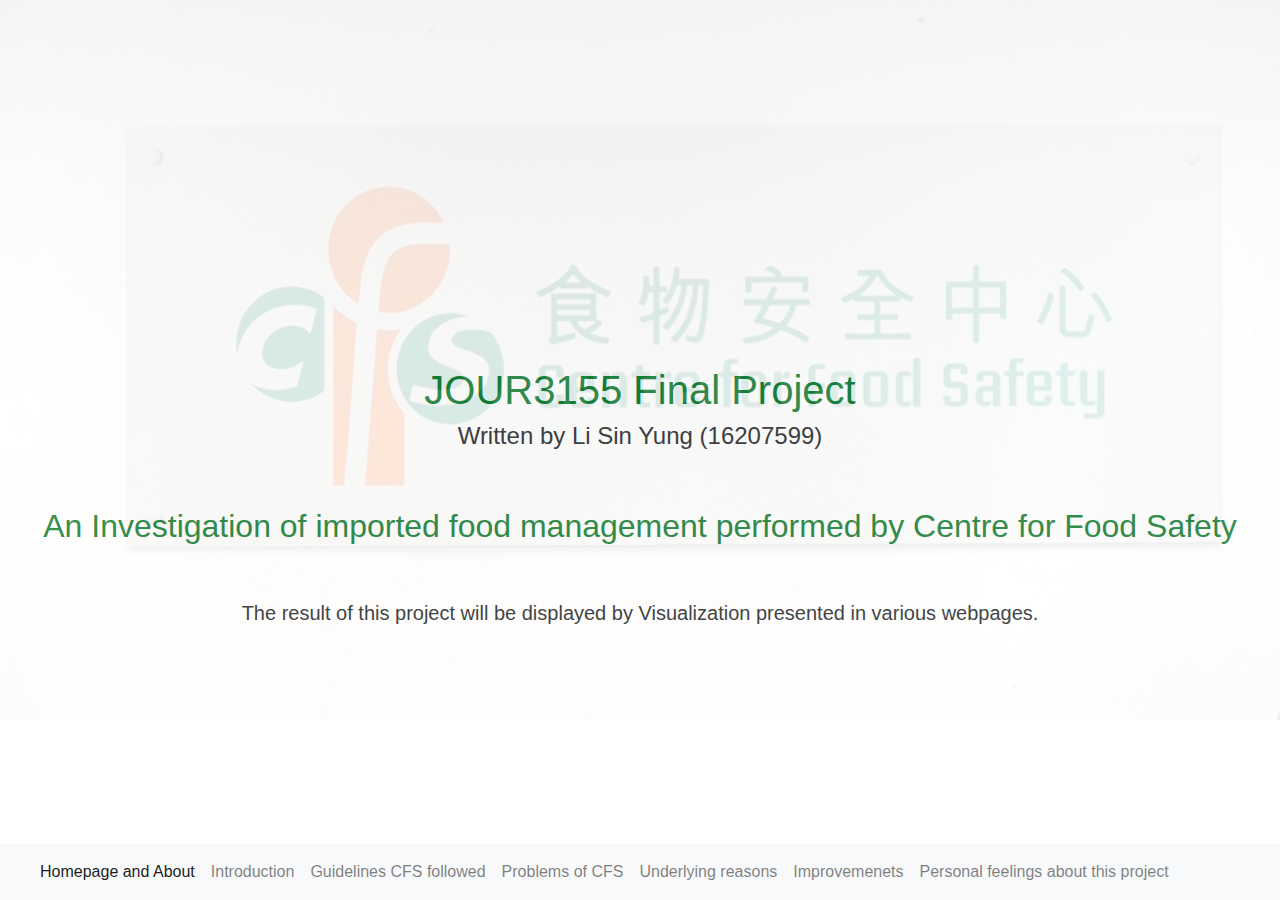
<file: index.html>
<!doctype html>
<html>

<head>
    <meta name="viewport" content="width=device-width, initial-scale=1">
    <title>JOUR3155 Final Project</title>
    <link rel="stylesheet" href="https://stackpath.bootstrapcdn.com/bootstrap/4.3.1/css/bootstrap.min.css"
        integrity="sha384-ggOyR0iXCbMQv3Xipma34MD+dH/1fQ784/j6cY/iJTQUOhcWr7x9JvoRxT2MZw1T" crossorigin="anonymous">
    <link rel="stylesheet" type="text/css" href="style.css" />
    <script src="https://code.jquery.com/jquery-3.3.1.slim.min.js"
        integrity="sha384-q8i/X+965DzO0rT7abK41JStQIAqVgRVzpbzo5smXKp4YfRvH+8abtTE1Pi6jizo"
        crossorigin="anonymous"></script>
    <script src="https://cdnjs.cloudflare.com/ajax/libs/popper.js/1.14.7/umd/popper.min.js"
        integrity="sha384-UO2eT0CpHqdSJQ6hJty5KVphtPhzWj9WO1clHTMGa3JDZwrnQq4sF86dIHNDz0W1"
        crossorigin="anonymous"></script>
    <script src="https://stackpath.bootstrapcdn.com/bootstrap/4.3.1/js/bootstrap.min.js"
        integrity="sha384-JjSmVgyd0p3pXB1rRibZUAYoIIy6OrQ6VrjIEaFf/nJGzIxFDsf4x0xIM+B07jRM"
        crossorigin="anonymous"></script>

</head>

<body>

    <div class="container-fluid">
        <div class="row">
            <div class="centered col-xs-12 col-sm-12 col-md-12" id="text1">
                <h1>JOUR3155 Final Project</h1>
                <h4>Written by Li Sin Yung (16207599)</h4><br><br>
                <h2>An Investigation of imported food management performed by Centre for Food Safety</h2>
                <br><br>
                <h5>The result of this project will be displayed by Visualization presented in various webpages.</h5>
            </div>
            <div class="logo">
                <img class="img-fluid" src="images/logo.png" style="opacity: 0.3">
            </div>

        </div>
        </div>


        <nav class="navbar navbar-expand-lg navbar-light bg-light fixed-bottom">
                <a class="navbar-brand" href="#"></a>
                <button class="navbar-toggler" type="button" data-toggle="collapse" data-target="#navbarText"
                    aria-controls="navbarText" aria-expanded="false" aria-label="Toggle navigation">
                    <span class="navbar-toggler-icon"></span>
                </button>
                <div class="collapse navbar-collapse" id="navbarText">
                    <ul class="navbar-nav mr-auto">
                        <li class="nav-item active">
                            <a class="nav-link" href="#">Homepage and About<span class="sr-only">(current)</span></a>
                        </li>
                        <li class="nav-item">
                            <a class="nav-link" href="introduction.html">Introduction</a>
                        </li>

                        <li class="nav-item">
                            <a class="nav-link" href="guidelines.html">Guidelines CFS followed</a>
                        </li>
                        <li class="nav-item">
                            <a class="nav-link" href="problem.html">Problems of CFS</a>
                        </li>
                        <li>
                            <a class="nav-link" href="#">Underlying reasons</a>
                        </li>
                        <li>
                            <a class="nav-link" href="#">Improvemenets</a>
                        </li>
                        <li>
                            <a class="nav-link" href="#">Personal feelings about this project</a>
                        </li>
                    </ul>
            </div>
        </nav>


</body>

</html>
</file>
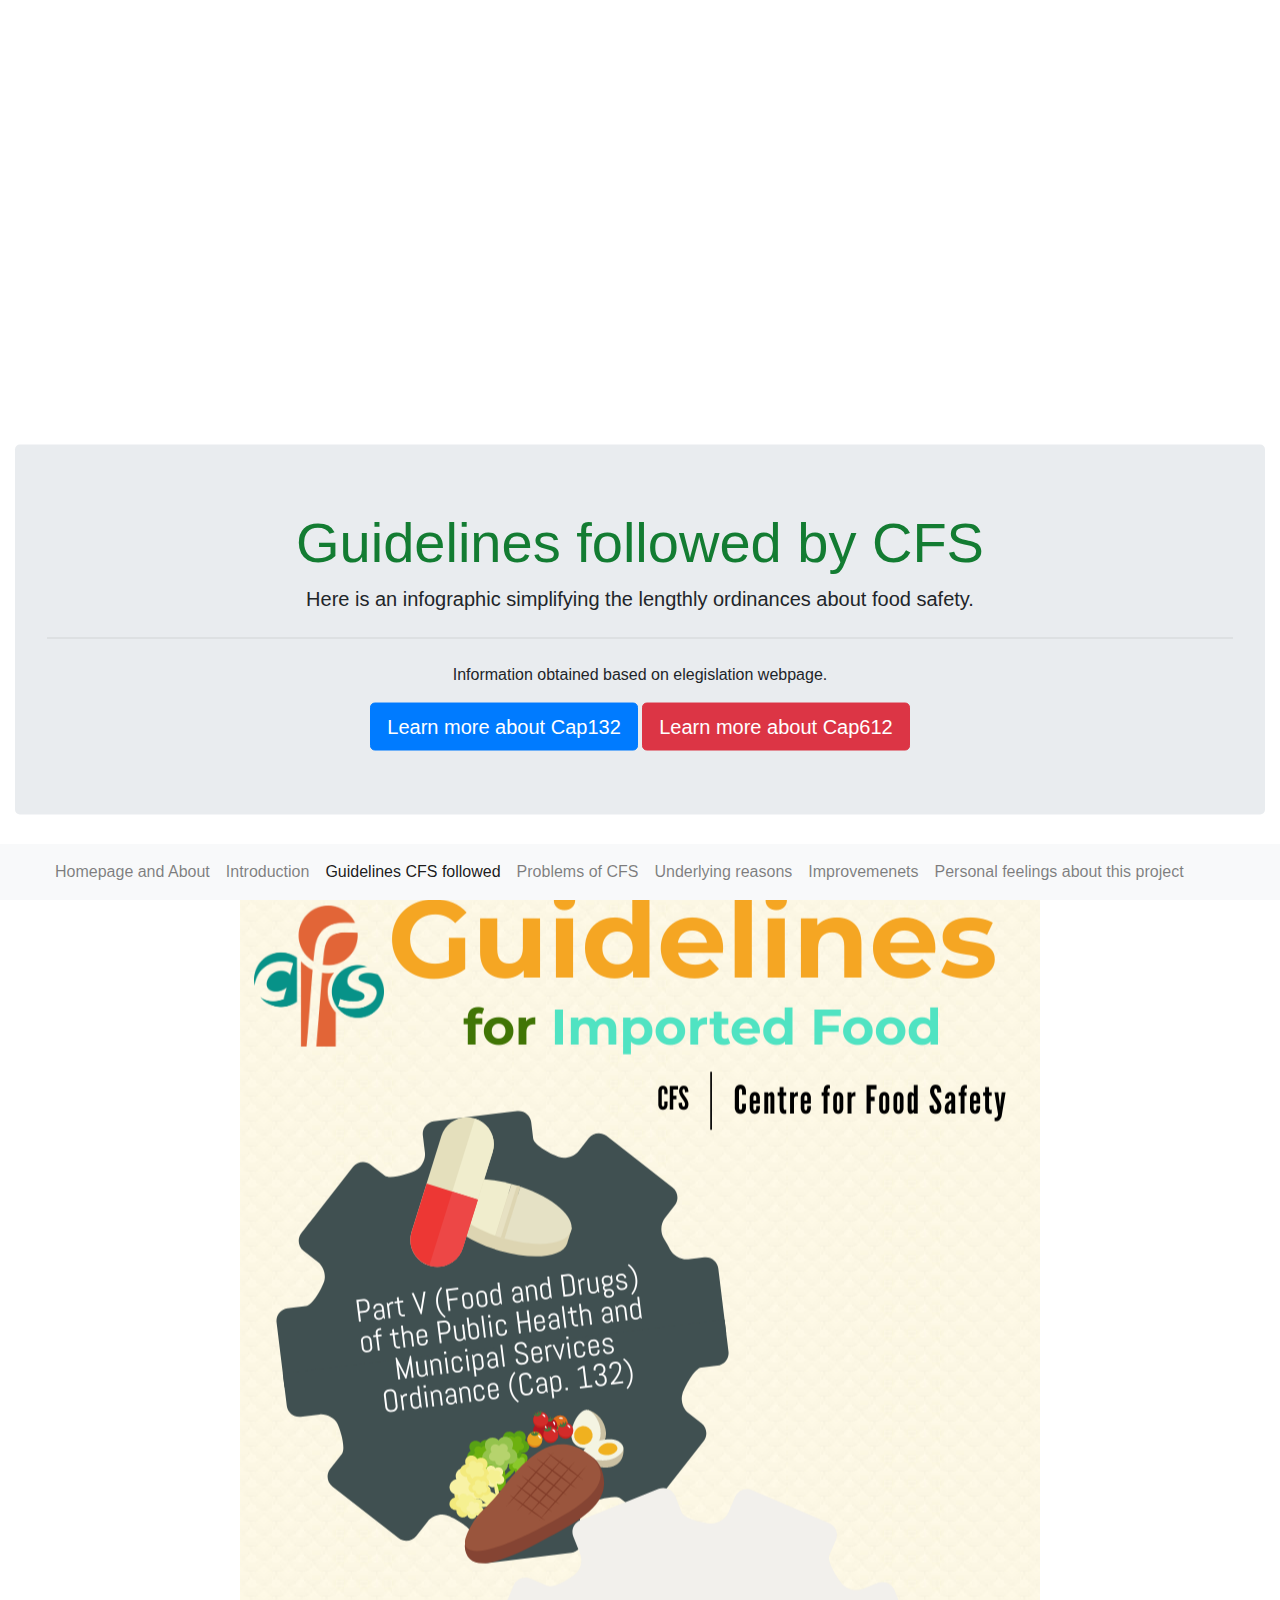
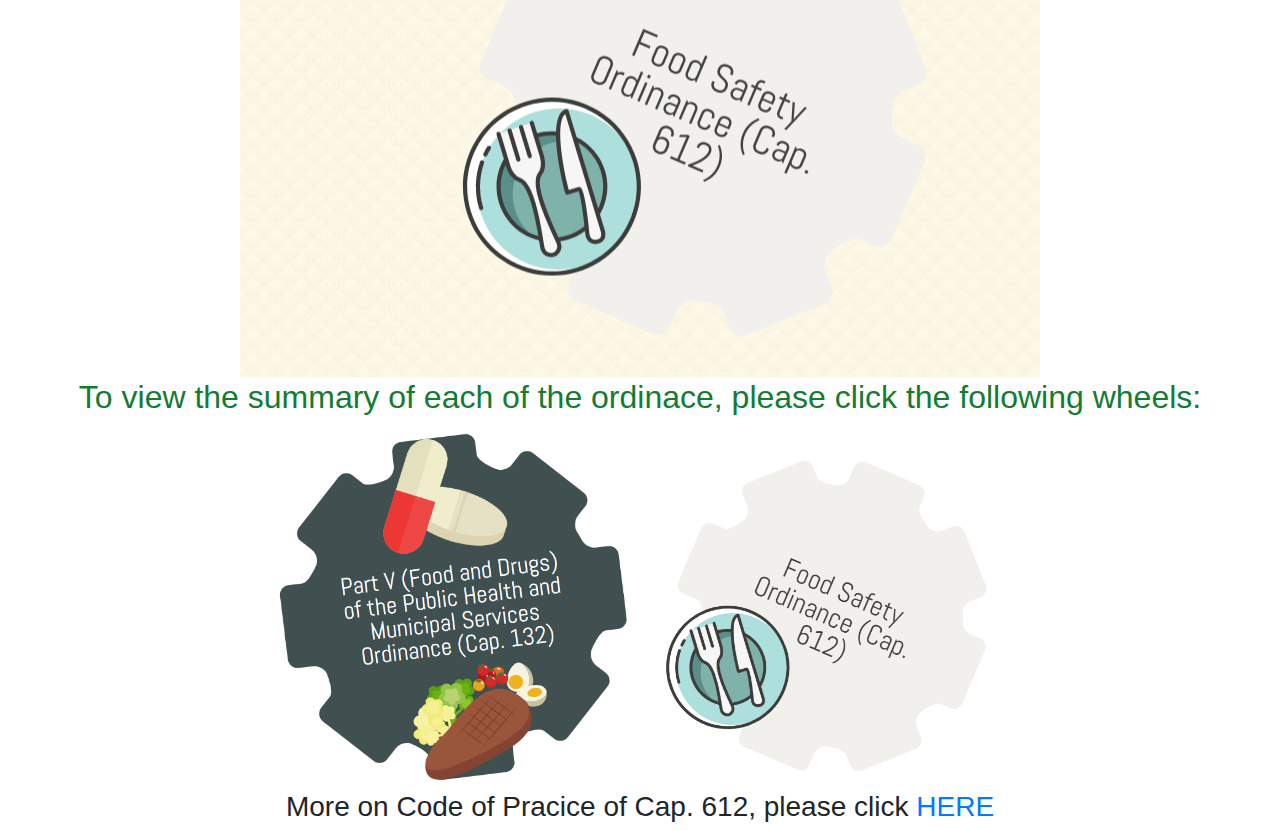
<file: guidelines.html>
<!doctype html>
<html>

<head>
    <meta name="viewport" content="width=device-width, initial-scale=1">
    <title>JOUR3155 Final Project</title>
    <link rel="stylesheet" href="https://stackpath.bootstrapcdn.com/bootstrap/4.3.1/css/bootstrap.min.css"
        integrity="sha384-ggOyR0iXCbMQv3Xipma34MD+dH/1fQ784/j6cY/iJTQUOhcWr7x9JvoRxT2MZw1T" crossorigin="anonymous">
    <link rel="stylesheet" type="text/css" href="style.css" />
    <script src="https://code.jquery.com/jquery-3.3.1.slim.min.js"
        integrity="sha384-q8i/X+965DzO0rT7abK41JStQIAqVgRVzpbzo5smXKp4YfRvH+8abtTE1Pi6jizo"
        crossorigin="anonymous"></script>
    <script src="https://cdnjs.cloudflare.com/ajax/libs/popper.js/1.14.7/umd/popper.min.js"
        integrity="sha384-UO2eT0CpHqdSJQ6hJty5KVphtPhzWj9WO1clHTMGa3JDZwrnQq4sF86dIHNDz0W1"
        crossorigin="anonymous"></script>
    <script src="https://stackpath.bootstrapcdn.com/bootstrap/4.3.1/js/bootstrap.min.js"
        integrity="sha384-JjSmVgyd0p3pXB1rRibZUAYoIIy6OrQ6VrjIEaFf/nJGzIxFDsf4x0xIM+B07jRM"
        crossorigin="anonymous"></script>

</head>

<body>

    <div class="container-fluid">
        <div class="row">

            <div class="centered col-xs-12 col-sm-12 col-md-12" id="text3">
                <br><br><br><br><br><br><br><br><br><br><br><br><br>
                <div class="jumbotron">
                    <h1 class="display-4">Guidelines followed by CFS</h1>
                    <p class="lead">Here is an infographic simplifying the lengthly ordinances about food safety.</p>
                    <hr class="my-4">
                    <p>Information obtained based on elegislation webpage.</p>
                    <a class="btn btn-primary btn-lg"
                        href="https://www.elegislation.gov.hk/hk/cap132!en-zh-Hant-HK@2019-09-19T00:00:00?INDEX_CS=N&xpid=ID_1438402660982_003"
                        role="button">Learn more about Cap132</a>
                    <a class="btn btn-danger btn-lg"
                        href="https://www.elegislation.gov.hk/hk/cap612!en-zh-Hant-HK@2014-04-10T00:00:00?INDEX_CS=N&xpid=ID_1438403526406_002"
                        role="button">Learn more about Cap612</a>

                </div>


                <img class="img-fluid" src="images/000.png" alt="infog"><br>
                <h2>To view the summary of each of the ordinace, please click the following wheels:</h2>
                <a href="images/001.png"><img class="img-fluid" id="wheel1" src="images/wheel1.PNG"></a>
                <a href="images/002.png"><img class="img-fluid" id="wheel1" src="images/wheel2.PNG"></a>
                <h3>More on Code of Pracice of Cap. 612, please click <a href ="https://www.cfs.gov.hk/english/whatsnew/whatsnew_fstr/files/COP_on_Food_Safety_Orders_e.pdf">HERE</a></h3>
            </div>
        </div>
    </div>

    <nav class="navbar navbar-expand-lg navbar-light bg-light fixed-bottom">
        <div class="container-fluid">
            <a class="navbar-brand" href="#"></a>
            <button class="navbar-toggler" type="button" data-toggle="collapse" data-target="#navbarText"
                aria-controls="navbarText" aria-expanded="false" aria-label="Toggle navigation">
                <span class="navbar-toggler-icon"></span>
            </button>
            <div class="collapse navbar-collapse" id="navbarText">
                    <ul class="navbar-nav mr-auto">
                        <li class="nav-item">
                            <a class="nav-link" href="index.html">Homepage and About</a>
                        </li>
    
                        <li class="nav-item">
                            <a class="nav-link" href="introduction.html">Introduction</a>
                        </li>
                        <li class="nav-item active">
                            <a class="nav-link" href="#">Guidelines CFS followed<span
                                class="sr-only">(current)</span></a>
                        </li>
                        <li class="nav-item">
                            <a class="nav-link" href="problem.html">Problems of CFS</a>
                        </li>
                        <li>
                            <a class="nav-link" href="#">Underlying reasons</a>
                        </li>
                        <li>
                            <a class="nav-link" href="#">Improvemenets</a>
                        </li>
                        <li>
                            <a class="nav-link" href="#">Personal feelings about this project</a>
                        </li>
                    </ul>
                </div>
        </div>
    </nav>

</body>

</html>
</file>
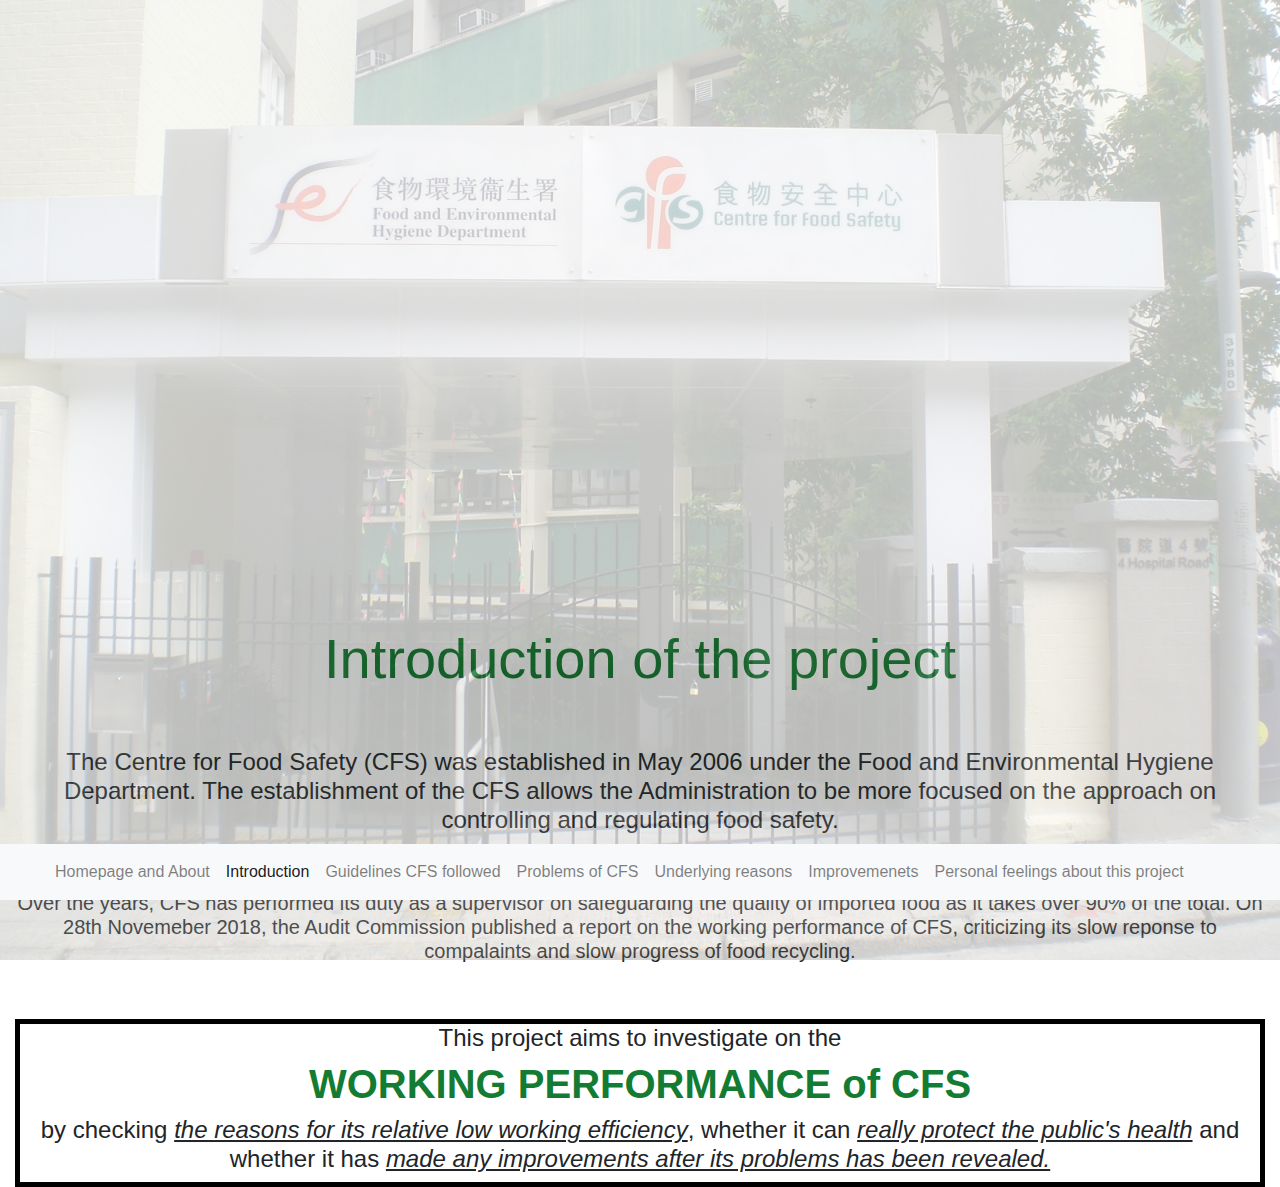
<file: introduction.html>
<!doctype html>
<html>

<head>
    <meta name="viewport" content="width=device-width, initial-scale=1">
    <title>JOUR3155 Final Project</title>
    <link rel="stylesheet" href="https://stackpath.bootstrapcdn.com/bootstrap/4.3.1/css/bootstrap.min.css"
        integrity="sha384-ggOyR0iXCbMQv3Xipma34MD+dH/1fQ784/j6cY/iJTQUOhcWr7x9JvoRxT2MZw1T" crossorigin="anonymous">
    <link rel="stylesheet" type="text/css" href="style.css" />
    <script src="https://code.jquery.com/jquery-3.3.1.slim.min.js"
        integrity="sha384-q8i/X+965DzO0rT7abK41JStQIAqVgRVzpbzo5smXKp4YfRvH+8abtTE1Pi6jizo"
        crossorigin="anonymous"></script>
    <script src="https://cdnjs.cloudflare.com/ajax/libs/popper.js/1.14.7/umd/popper.min.js"
        integrity="sha384-UO2eT0CpHqdSJQ6hJty5KVphtPhzWj9WO1clHTMGa3JDZwrnQq4sF86dIHNDz0W1"
        crossorigin="anonymous"></script>
    <script src="https://stackpath.bootstrapcdn.com/bootstrap/4.3.1/js/bootstrap.min.js"
        integrity="sha384-JjSmVgyd0p3pXB1rRibZUAYoIIy6OrQ6VrjIEaFf/nJGzIxFDsf4x0xIM+B07jRM"
        crossorigin="anonymous"></script>

</head>

<body>

    <div class="container-fluid">
        <div class="row">
            <div class="centered col-xs-12 col-sm-12 col-md-12" id="text2">
                <br><br><br><br><br><br><br><br><br><br><br><br><br>
                <h2 class="display-4"><b>Introduction of the project</b></h2><br><br>
                <h4>The Centre for Food Safety (CFS) was established in May 2006 under
                    the Food and Environmental Hygiene Department. The establishment of the CFS allows the
                    Administration to be more focused on the approach on controlling and regulating food safety.</h4>
                <br><br>
                <h5>Over the years, CFS has performed its duty as a supervisor on safeguarding the quality of imported
                    food as it takes over 90% of the total. On 28th Novemeber 2018, the Audit Commission published a
                    report on the working performance of CFS, criticizing its slow reponse to compalaints and slow
                    progress of food recycling.</h5><br><br>
                <div id="box" class="lead">
                    <h4>This project aims to investigate on the </h4>
                    <h1><b>WORKING PERFORMANCE of CFS</b></h1>
                    <h4>by checking <u><i>the reasons for its relative low working efficiency</i></u>,
                        whether it can <u><i>really protect the public's health</i></u> and whether it has <u><i>made
                                any
                                improvements after
                                its problems has been revealed.</i></u>
                    </h4>
                </div>
            </div>

            <div class="logo">
                <img class="img-fluid" src="images/address.jpg" style="opacity: 0.3">
            </div>
        </div>

    <nav class="navbar navbar-expand-lg navbar-light bg-light fixed-bottom">
        <div class="container-fluid">
            <a class="navbar-brand" href="#"></a>
            <button class="navbar-toggler" type="button" data-toggle="collapse" data-target="#navbarText"
                aria-controls="navbarText" aria-expanded="false" aria-label="Toggle navigation">
                <span class="navbar-toggler-icon"></span>
            </button>
            <div class="collapse navbar-collapse" id="navbarText">
                <ul class="navbar-nav mr-auto">
                    <li class="nav-item">
                        <a class="nav-link" href="index.html">Homepage and About</a>
                    </li>

                    <li class="nav-item active">
                        <a class="nav-link" href="#">Introduction<span
                                class="sr-only">(current)</span></a>
                    </li>
                    <li class="nav-item">
                        <a class="nav-link" href="guidelines.html">Guidelines CFS followed</a>
                    </li>
                    <li class="nav-item">
                        <a class="nav-link" href="problem.html">Problems of CFS</a>
                    </li>
                    <li>
                        <a class="nav-link" href="#">Underlying reasons</a>
                    </li>
                    <li>
                        <a class="nav-link" href="#">Improvemenets</a>
                    </li>
                    <li>
                        <a class="nav-link" href="#">Personal feelings about this project</a>
                    </li>
                </ul>
            </div>
        </div>
    </nav>
</div>
</body>

</html>
</file>
<file: style.css>
body, html {
  height: 100%;

}

h1, h2 {
  color: hsl(138, 74%, 28%);
  opacity: 1;
}

.logo img {
  width: 100%;
  height: auto;
  margin: 0%;
  text-align: center;
  display: block;
}

.container {
  position: relative;
  text-align: center;
  color: white;
}

.centered {
  display: block;
  margin-left: auto;
  margin-right: auto;
  text-align: center;
  position: absolute;
  top: 50%;
  left:50%;
  transform: translate(-50%, -50%);
}

#box {
  width: 100%;
  height: auto;
  border: 5px solid black;
}

#text1 {
  margin-top: 50px;
  margin-bottom: 100px;
}

#text2 {
  margin-top: 300px;
  margin-bottom: 100px;
}

#text3 {
  margin-top: 65%;
  margin-bottom: 100px;
}

#text3 img {
  margin-left: auto;
  margin-right: auto;
}

#wheel1 {
  width: 30%;
  height: auto;
}

#wheel2 {
  width: 30%;
  height: auto;
}
</file>
